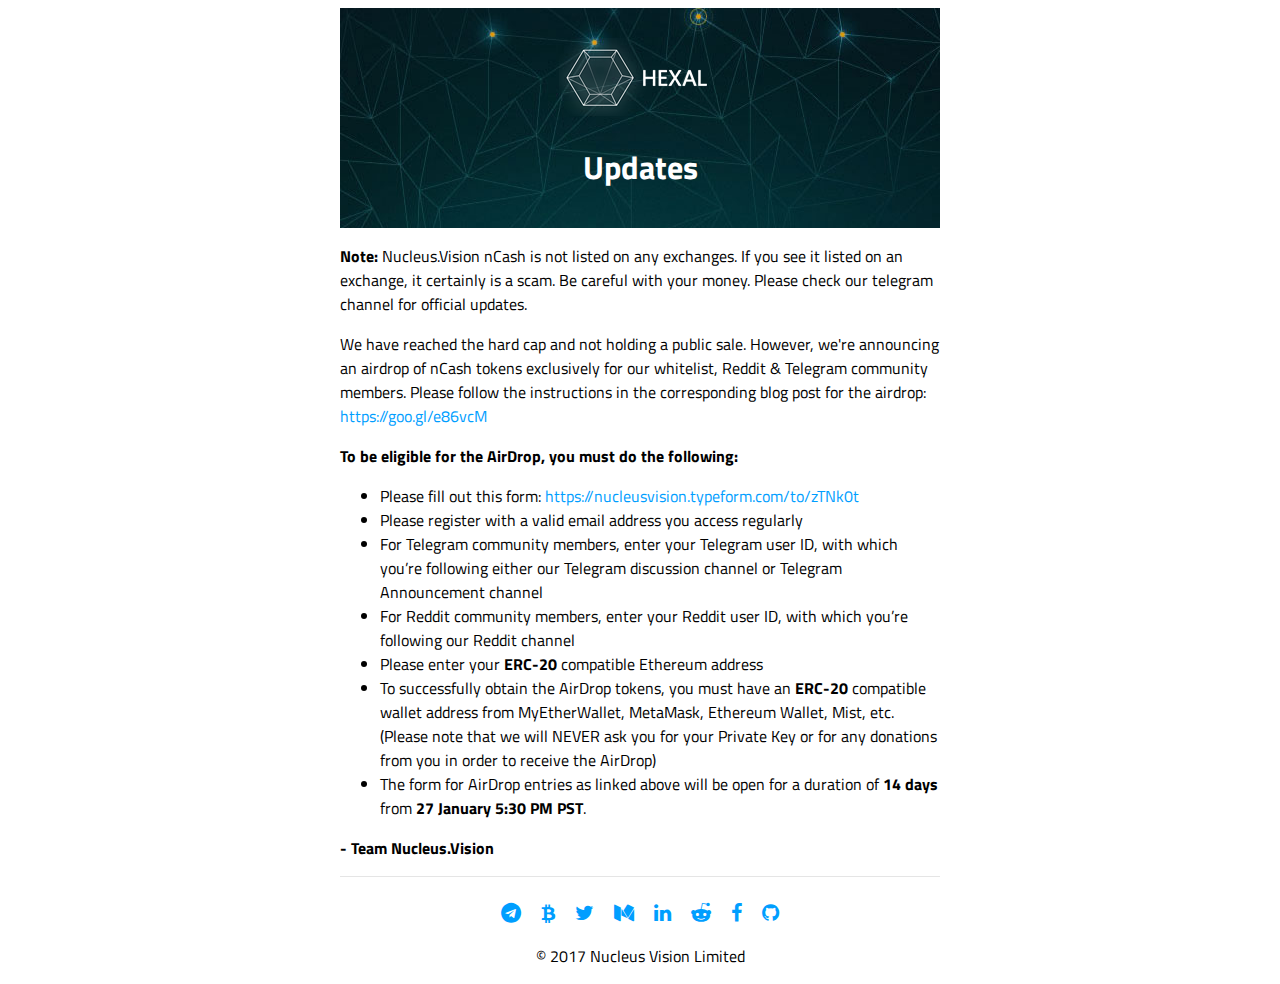
<file: latest-updates.html>
<!DOCTYPE html>
<html>

<!-- Mirrored from nucleus.vision/latest-updates by HTTrack Website Copier/3.x [XR&CO'2014], Tue, 06 Feb 2018 21:57:07 GMT -->
<!-- Added by HTTrack --><meta http-equiv="content-type" content="text/html;charset=UTF-8" /><!-- /Added by HTTrack -->
<head>
    <title>Nucleus Vision - Latest Updates</title>
    <link href="https://fonts.googleapis.com/css?family=Titillium+Web:300,400,600,700,900" rel="stylesheet">
    <link rel="stylesheet" href="css/font-awesome.css">
    <style type="text/css">
        body{
            font-family: 'Titillium Web', sans-serif;
            font-size: 16px;
        }
        img{
            max-width: 100%;
        }
        .lu-wrapper{
            width: 600px;
            margin: auto;
        }
        .lu-header{
            background: url(img/live-updates-header-bg.png);
            padding: 30px 15px 15px 15px;
            text-align: center;
            color: #FFF;
        }
        a{
            color: #009eff;
            text-decoration: none;
        }
        a:hover{
            text-decoration: underline;
        }
        .divider{
            border-bottom: solid 1px #e5e5e5; 
            margin-bottom: 20px;
        }
        .lu-social-icons{
            margin: 15px 0px;
            text-align: center;
        }
        .lu-social-icons a{
            color: #009eff;
            padding: 8px;
            font-size: 20px;
        }
        .lu-social-icons a:hover{
            color: #ffaa00;
        }
        @media (max-width: 767px){
            .lu-wrapper{
                width: auto;
                padding: 15px;
            }
        }
    </style>
</head>
<body>
    <div class="lu-wrapper">
        <div class="lu-header">
            <img src="img/logo.png" alt="Nucleus Vision">
            <h1>Updates</h1>
        </div>
        <div class="lu-container">
            <p><b>Note:</b> Nucleus.Vision nCash is not listed on any exchanges. If you see it listed on an exchange, it certainly is a scam. Be careful with your money. Please check our telegram channel for official updates.</p>
            <p>We have reached the hard cap and not holding a public sale. However, we're announcing an airdrop of nCash tokens exclusively for our whitelist, Reddit & Telegram community members. Please follow the instructions in the corresponding blog post for the airdrop:  <a href="https://goo.gl/e86vcM">https://goo.gl/e86vcM</a></p>
            <p><b>To be eligible for the AirDrop, you must do the following:</b></p>
            <ul>
                <li>Please fill out this form: <a href="https://nucleusvision.typeform.com/to/zTNk0t">https://nucleusvision.typeform.com/to/zTNk0t</a></li>
                <li>Please register with a valid email address you access regularly</li>
                <li>For Telegram community members, enter your Telegram user ID, with which you’re following either our Telegram discussion channel or Telegram Announcement channel</li>
                <li>For Reddit community members, enter your Reddit user ID, with which you’re following our Reddit channel</li>
                <li>Please enter your <b>ERC-20</b> compatible Ethereum address</li>
                <li>To successfully obtain the AirDrop tokens, you must have an <b>ERC-20</b> compatible wallet address from MyEtherWallet, MetaMask, Ethereum Wallet, Mist, etc. (Please note that we will NEVER ask you for your Private Key or for any donations from you in order to receive the AirDrop)</li>
                <li>The form for AirDrop entries as linked above will be open for a duration of <b>14 days</b> from <b>27 January 5:30 PM PST</b>.</li>
            </ul>
            
            <p><b>- Team Nucleus.Vision</b></p>
            <p class="divider"></p>
            <p class="lu-social-icons">
                <a href="https://t.me/NucleusVision" target="_blank" class="t-glow-effect"><i class="fa fa-telegram" aria-hidden="true"></i></a>
                <a href="https://bitcointalk.org/index.php?topic=2461585.0" target="_blank"><i class="fa fa-btc" aria-hidden="true"></i></a>
                <a href="https://twitter.com/NucleusVision" target="_blank"><i class="fa fa-twitter" aria-hidden="true"></i></a>
                <a href="https://medium.com/@NucleusVision" target="_blank"><i class="fa fa-medium" aria-hidden="true"></i></a> 
                <a href="https://www.linkedin.com/company/13442372/" target="_blank"><i class="fa fa-linkedin" aria-hidden="true"></i></a>
                <a href="https://www.reddit.com/r/NucleusVision/" target="_blank"><i class="fa fa-reddit-alien" aria-hidden="true"></i></a>
                <a href="https://www.facebook.com/NucleusVision-1626428670765385/" target="_blank"><i class="fa fa-facebook" aria-hidden="true"></i></a>       
                <a href="https://github.com/NucleusVision" target="_blank"><i class="fa fa-github" aria-hidden="true"></i></a></p>
            <p align="center">&copy; 2017 Nucleus Vision Limited</p>
        </div>
    </div>

</body>

<!-- Mirrored from nucleus.vision/latest-updates by HTTrack Website Copier/3.x [XR&CO'2014], Tue, 06 Feb 2018 21:57:07 GMT -->
</html>
</file>
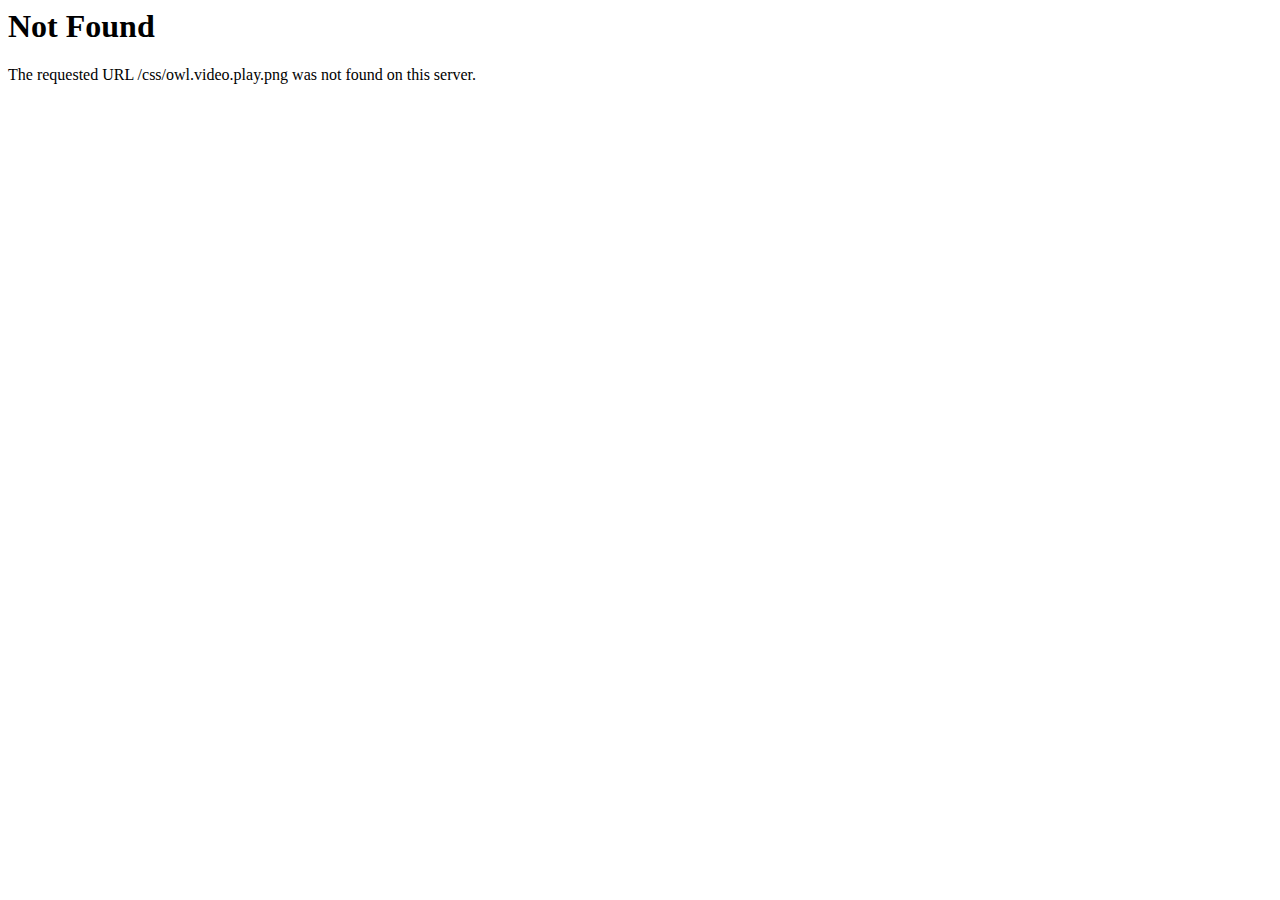
<file: css/owl.video.play.html>
<!DOCTYPE HTML PUBLIC "-//IETF//DTD HTML 2.0//EN">
<html><head>
<title>404 Not Found</title>
</head><body>
<h1>Not Found</h1>
<p>The requested URL /css/owl.video.play.png was not found on this server.</p>
</body></html>
</file>
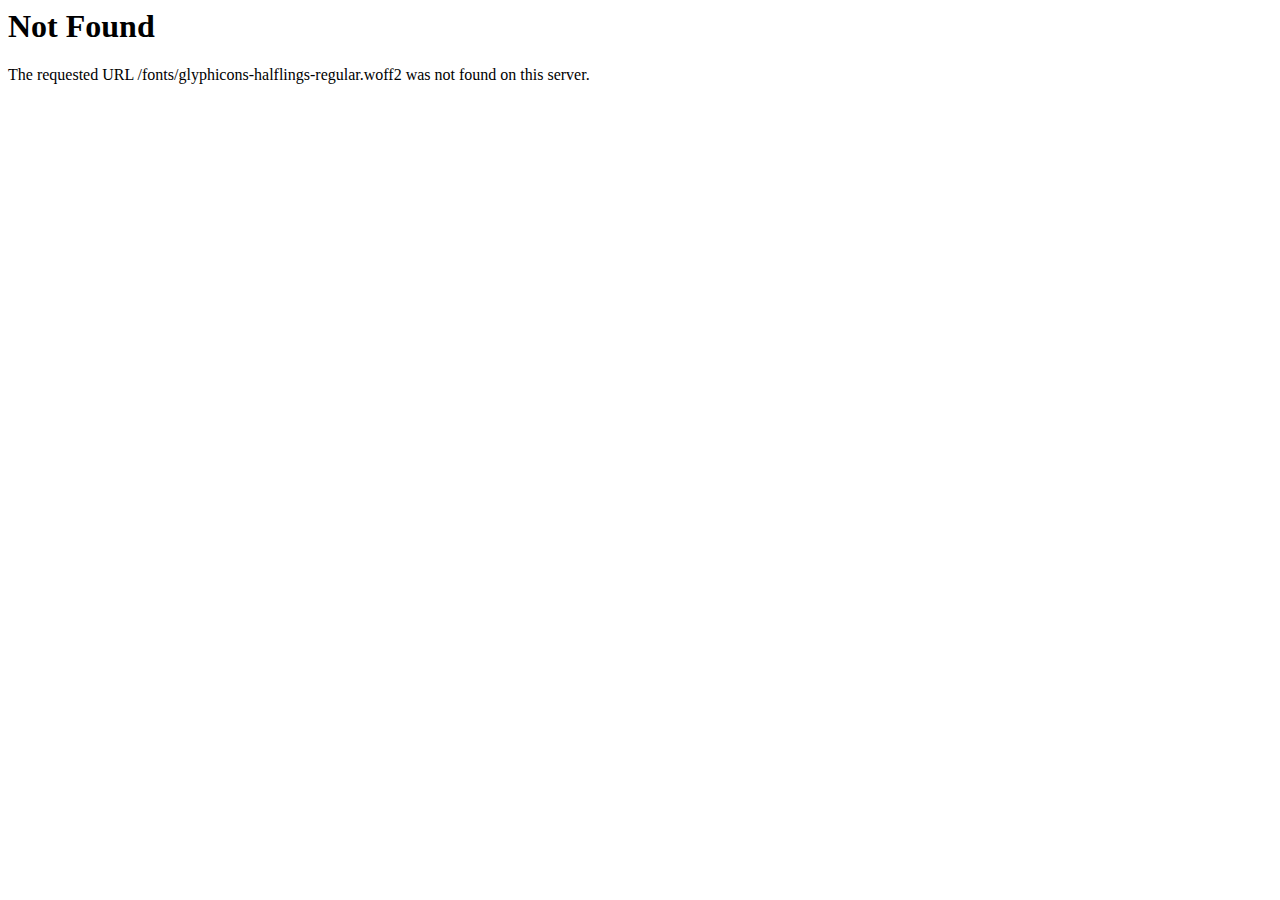
<file: fonts/glyphicons-halflings-regular-2.html>
<!DOCTYPE HTML PUBLIC "-//IETF//DTD HTML 2.0//EN">
<html><head>
<title>404 Not Found</title>
</head><body>
<h1>Not Found</h1>
<p>The requested URL /fonts/glyphicons-halflings-regular.woff2 was not found on this server.</p>
</body></html>
</file>
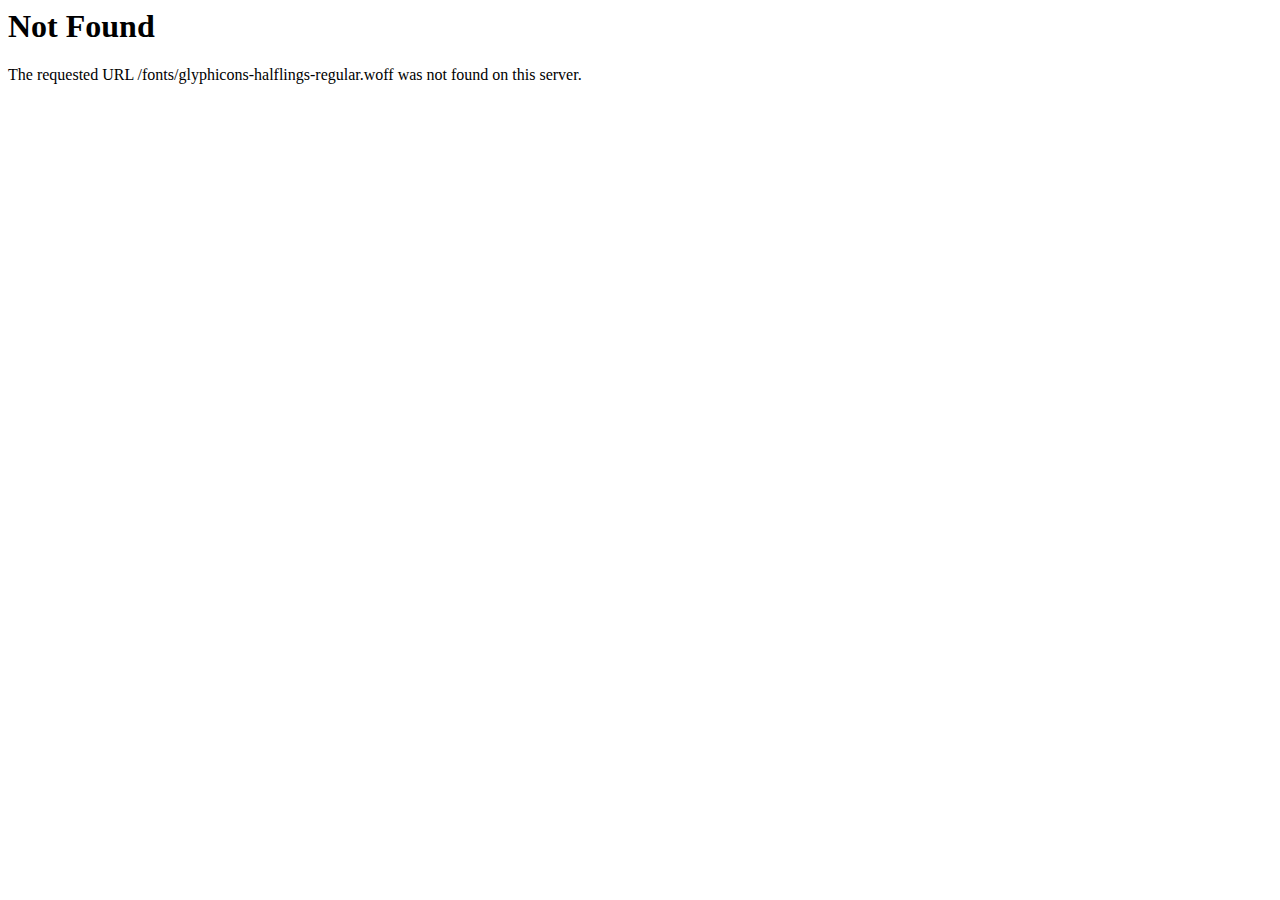
<file: fonts/glyphicons-halflings-regular-3.html>
<!DOCTYPE HTML PUBLIC "-//IETF//DTD HTML 2.0//EN">
<html><head>
<title>404 Not Found</title>
</head><body>
<h1>Not Found</h1>
<p>The requested URL /fonts/glyphicons-halflings-regular.woff was not found on this server.</p>
</body></html>
</file>
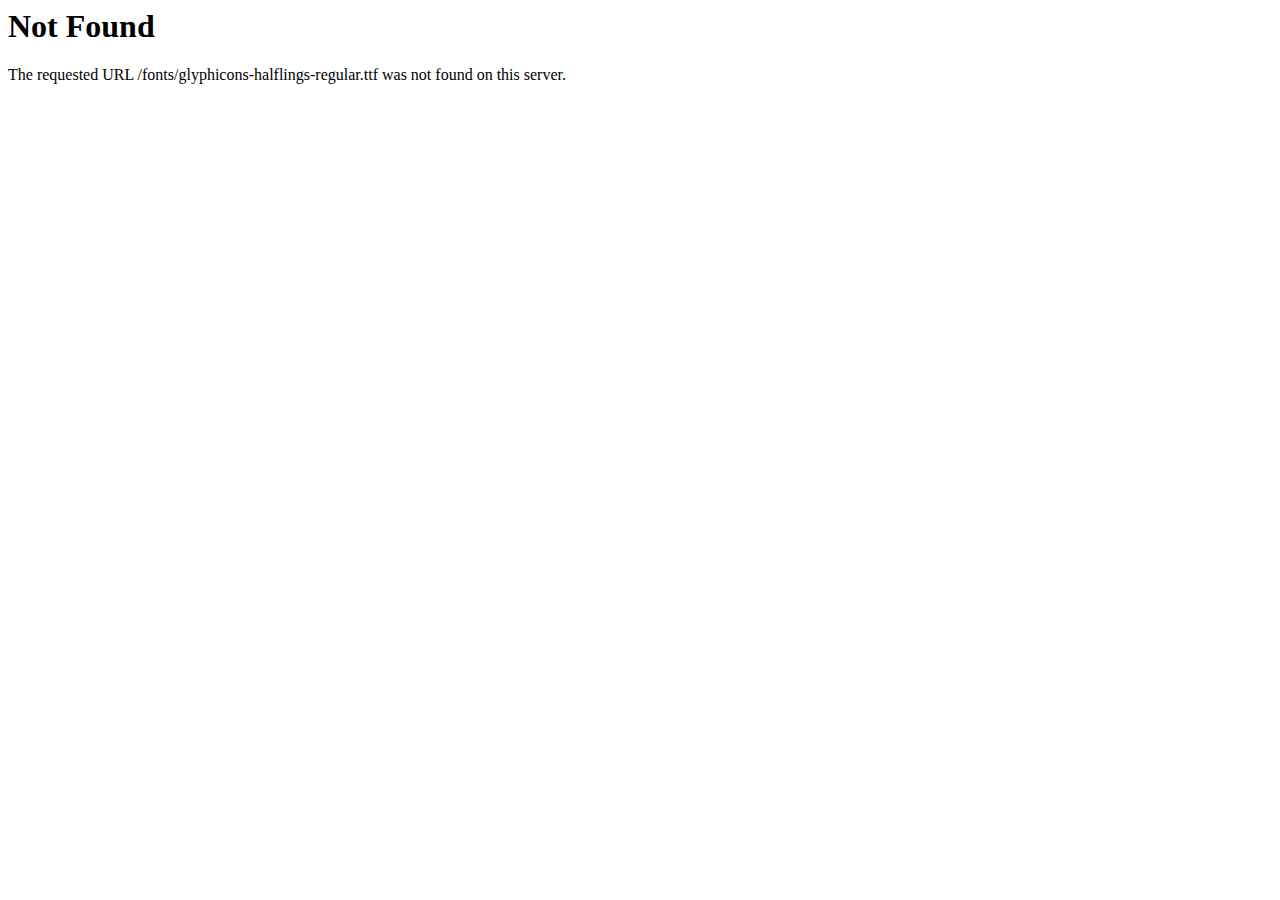
<file: fonts/glyphicons-halflings-regular-4.html>
<!DOCTYPE HTML PUBLIC "-//IETF//DTD HTML 2.0//EN">
<html><head>
<title>404 Not Found</title>
</head><body>
<h1>Not Found</h1>
<p>The requested URL /fonts/glyphicons-halflings-regular.ttf was not found on this server.</p>
</body></html>
</file>
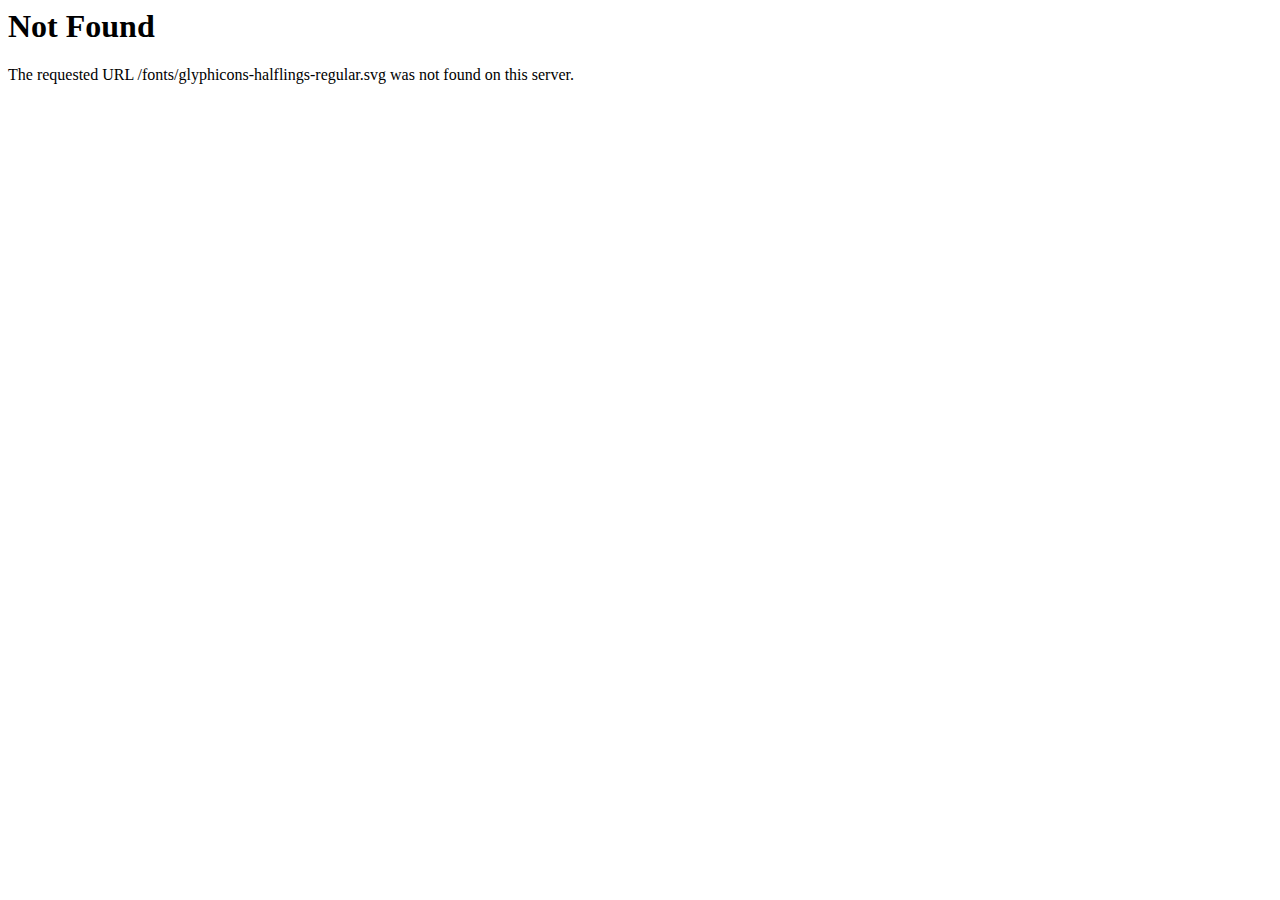
<file: fonts/glyphicons-halflings-regular-5.html>
<!DOCTYPE HTML PUBLIC "-//IETF//DTD HTML 2.0//EN">
<html><head>
<title>404 Not Found</title>
</head><body>
<h1>Not Found</h1>
<p>The requested URL /fonts/glyphicons-halflings-regular.svg was not found on this server.</p>
</body></html>
</file>
